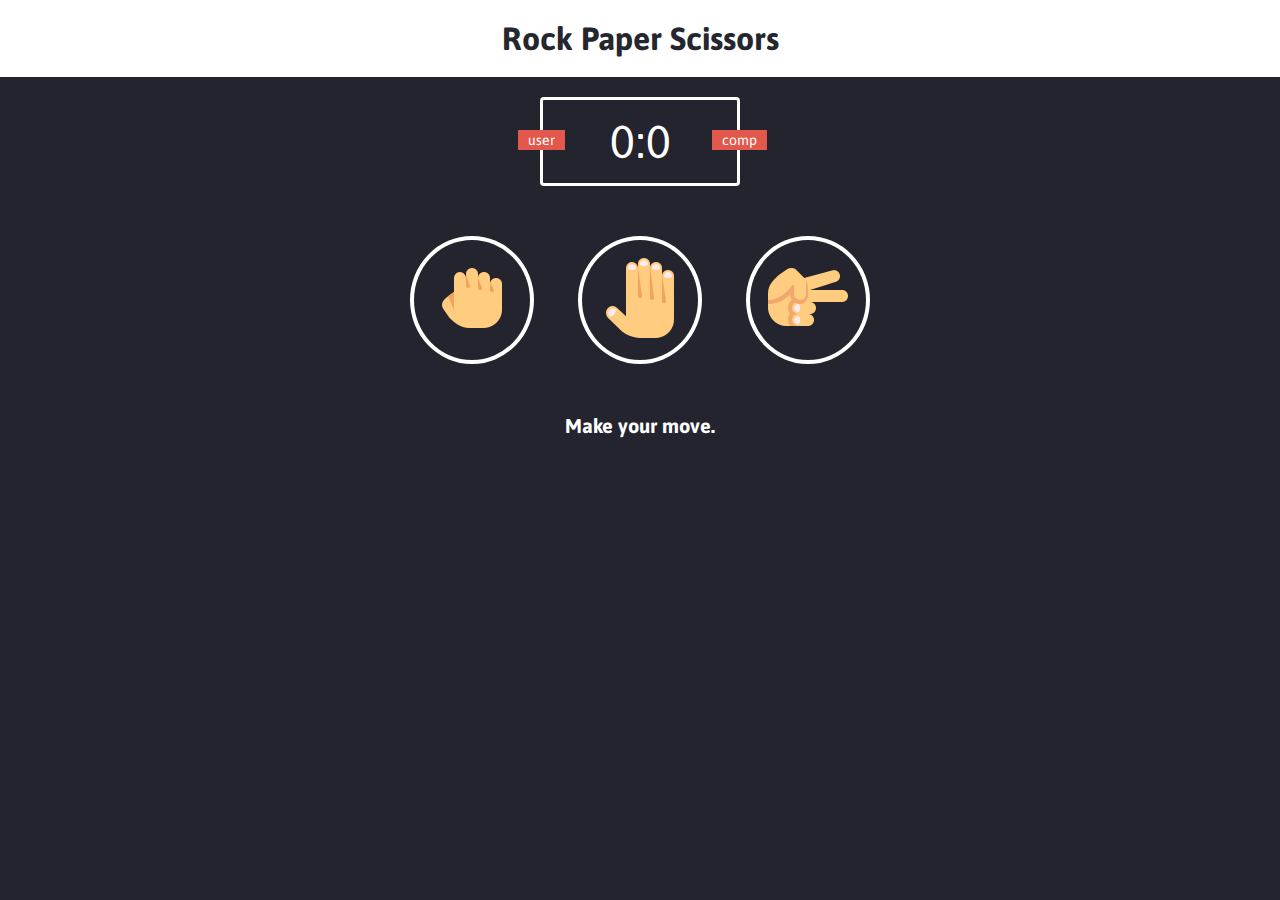
<file: rock-paper-scissors/index.html>
<!DOCTYPE html>
<html lang="en">
<head>
  <meta charset="UTF-8">
  <meta http-equiv="X-UA-Compatible" content="IE=edge">
  <meta name="viewport" content="width=device-width, initial-scale=1.0">
  <title>Rock Paper Scissors Game</title>
  <link rel="stylesheet" href="styles.css">
</head>
<body>
  <header>
    <h1>Rock Paper Scissors</h1>
  </header>

  <div class="score-board">
    <div id="user-label" class="badge">user</div>
    <div id="computer-label" class="badge">comp</div>
    <span id="player-score"></span>:<span id="computer-score"></span>

  </div>

  <div class="result">
    <P id="results"></P>
  </div>

  <div class="choices">
    <div class="choice" id="r">
      <img src="images/rock.png" alt="">
    </div>
    <div class="choice" id="p">
      <img src="images/paper.png" alt="">
    </div>
    <div class="choice" id="s">
      <img src="images/scissors.png" alt="">
    </div>
  </div>

  <p id="action-message">Make your move.</p>
  <script src="app.js" cgarset="utf-8"></script>
</body>
</html>
</file>
<file: rock-paper-scissors/styles.css>
@import url('https://fonts.googleapis.com/css2?family=Asap:wght@400;500;700&display=swap');

* {
  margin: 0;
  padding: 0;
  box-sizing: border-box;
}

body {
  background-color: #24242E;
}

header {
  background: white;
  padding: 20px;
}

.green-glow {
  border: 8px solid #4dcc7d;
  box-shadow: 0 0 10px #31b43a
}

.red-glow {
  border: 8px solid #fc121b;
  box-shadow: 0 0 10px #d01115
}

.gray-glow {
  border: 8px solid #464647;
  box-shadow: 0 0 10px #25292b;
}

header > h1 {
  color: #25272E;
  text-align: center;
  font-family: Asap, sans-serif;
}

.score-board {
  margin: 20px auto;
  border: 3px solid white;
  border-radius: 4px;
  text-align: center;
  width: 200px;
  color: white;
  font-size: 46px;
  padding: 15px 20px;
  font-family: Asap, sans-serif;
  position: relative;
}

.badge {
  background: #E2584D;
  color: white;
  font-size: 14px;
  padding: 2px 10px;
  font-family: Asap, sans-serif;
}

#user-label {
  position: absolute;
  top: 30px;
  left: -25px;
}

#computer-label {
  position: absolute;
  top: 30px;
  right: -30px;
}

.result {
  font-size: 40px;
  color: white;
}

.result > p {
  text-align: center;
  font-family: Asap,sans-serif;
}

.choices {
  margin: 50px 0;
  text-align: center;
}

.choice {
  border: 4px solid white;
  border-radius: 50%;
  margin: 0 20px;
  padding: 10px;
  display: inline-block;
  transition: all 0.3s ease;
}

.choice:hover {
  cursor: pointer;
  background: #24272E;
}

#action-message {
  text-align: center;
  color: white;
  font-family: Asap, sans-serif;
  font-weight: bold;
  font-size: 20px;
  margin-top: 20px;
}
</file>
